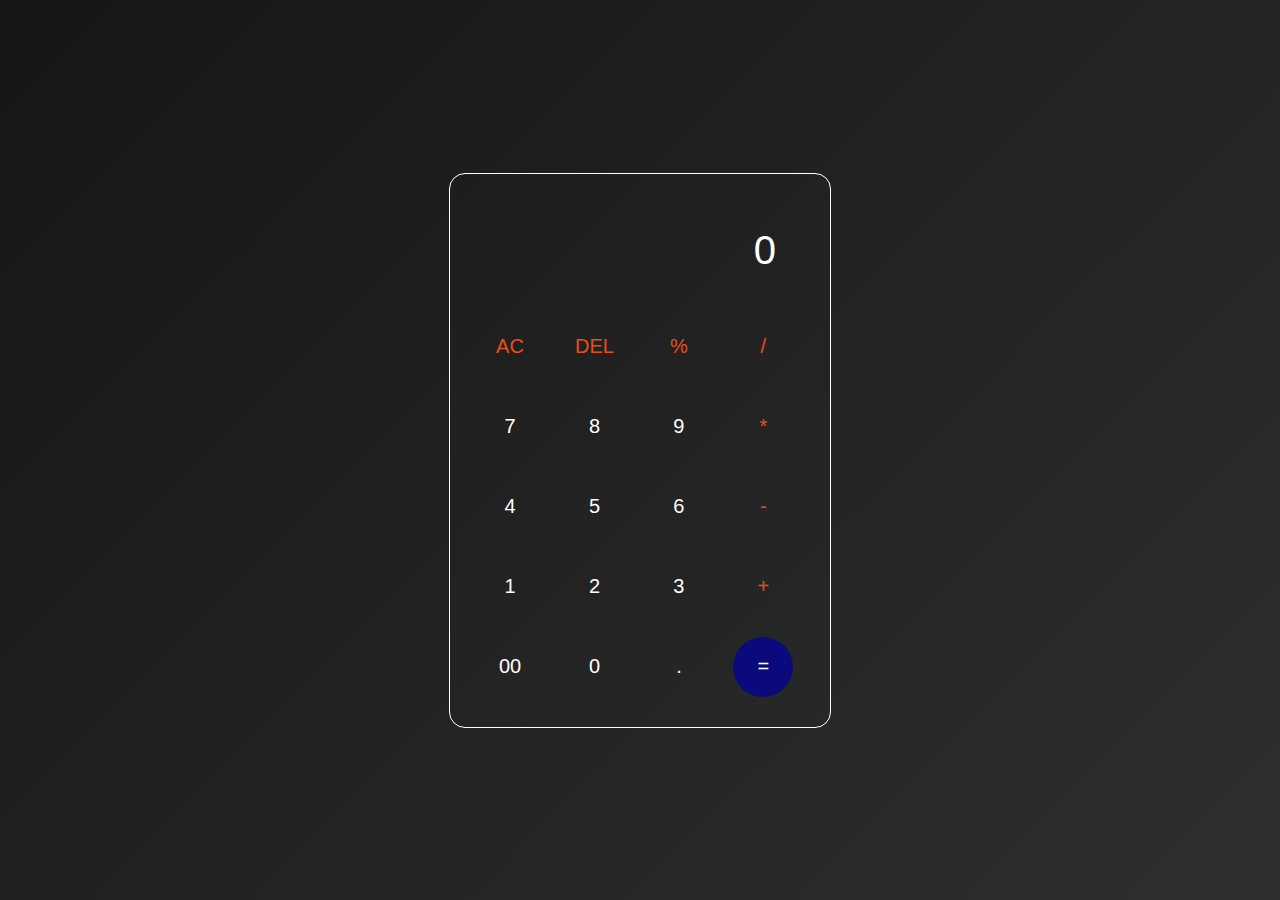
<file: task-1/index.html>
<html lang="en">
<head>
    <meta charset="UTF-8">
    <meta name="viewport" content="width=device-width, initial-scale=1.0">
    <link rel="stylesheet" href="style.css">
    <title>Calculator</title>
</head>
<body>
    <div class="Calculator">
        <input type="text" placeholder="0" id="inputBox">
        <div>
            <button class="op">AC</button>
            <button class="op">DEL</button>
            <button class="op">%</button>
            <button class="op">/</button>
        </div>
        <div>
            <button>7</button>
            <button>8</button>
            <button>9</button>
            <button class="op">*</button>
        </div>
        <div>
            <button>4</button>
            <button>5</button>
            <button>6</button>
            <button class="op">-</button>
        </div>
        <div>
            <button>1</button>
            <button>2</button>
            <button>3</button>
            <button class="op">+</button>
        </div>
        <div>
            <button>00</button>
            <button>0</button>
            <button>.</button>
            <button class="equal">=</button>
        </div>
    </div>
    <script src="script.js"></script>
</body>
</html>
</file>
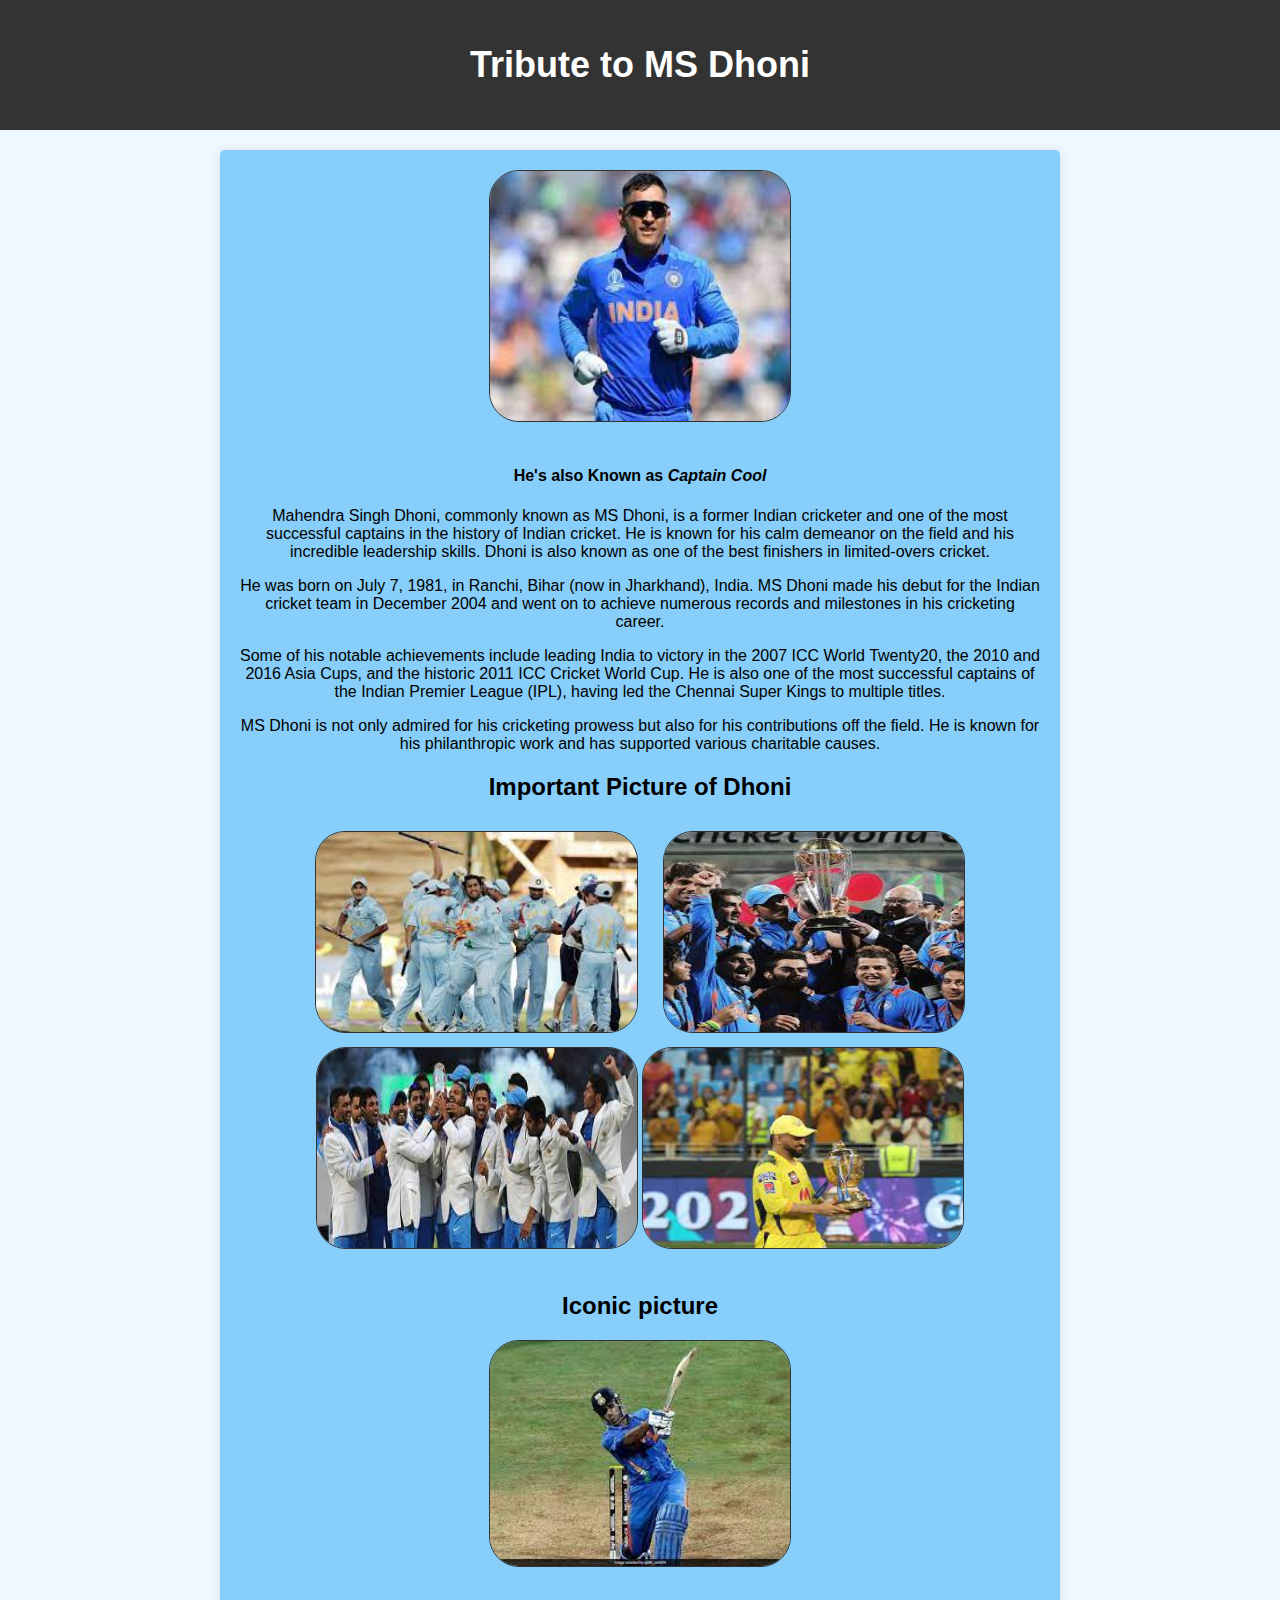
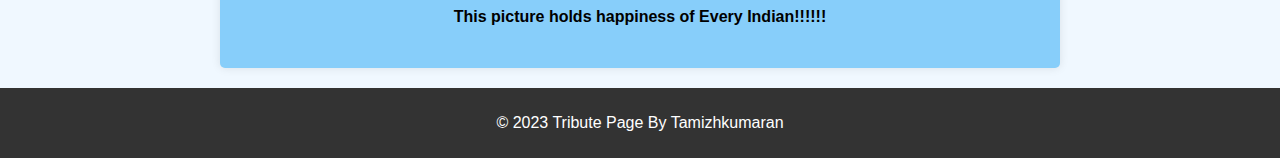
<file: task-2/index.html>
<!DOCTYPE html>
<html lang="en">
<head>
    <meta charset="UTF-8">
    <meta name="viewport" content="width=device-width, initial-scale=1.0">
    <link rel="stylesheet" href="styles.css">
    <title>Tribute to MS Dhoni</title>
</head>
<body>
    <header>
        <h1>Tribute to MS Dhoni</h1>
    </header>
    <main>
        <section id="tribute-info">
            <img id="pic"src="images/profile.png" alt="profile_pic" width="300px" height="250px">
            <h4>He's also Known as <i><b>Captain Cool</b></i></h4>
            <p>Mahendra Singh Dhoni, commonly known as MS Dhoni, is a former Indian cricketer and one of the most successful captains in the history of Indian cricket. He is known for his calm demeanor on the field and his incredible leadership skills. Dhoni is also known as one of the best finishers in limited-overs cricket.</p>
            <p>He was born on July 7, 1981, in Ranchi, Bihar (now in Jharkhand), India. MS Dhoni made his debut for the Indian cricket team in December 2004 and went on to achieve numerous records and milestones in his cricketing career.</p>
            <p>Some of his notable achievements include leading India to victory in the 2007 ICC World Twenty20, the 2010 and 2016 Asia Cups, and the historic 2011 ICC Cricket World Cup. He is also one of the most successful captains of the Indian Premier League (IPL), having led the Chennai Super Kings to multiple titles.</p>
            <p>MS Dhoni is not only admired for his cricketing prowess but also for his contributions off the field. He is known for his philanthropic work and has supported various charitable causes.</p>
            <h2>Important Picture of Dhoni</h2>
            <div class="image-container">
                <img id="pic"src="images/2007 cup.png" alt="" height="200">
                <img id="pic"src="images/2011 cup.png" alt="" width="300" height="200">
            </div>
        
            <div class="bottom-image">
                <img id="pic"src="images/2013_cup.png" alt="" width="320" height="200">
                 <img id="pic"src="images/ipl_cup.png" alt="" width="320" height="200">
            </div>
        </section>
        <section id="tribute-info">
            <h2>Iconic picture</h2>
            <div class="center"> 
                <img class="iconic"src="images/best_pic.png" alt="" width="300px">
            </div>
            <h4>This picture holds happiness of Every Indian!!!!!!</h4>
        </section>
    </main>
    <footer>
        <p>© 2023 Tribute Page By Tamizhkumaran</p>
    </footer>
</body>
</html>
</file>
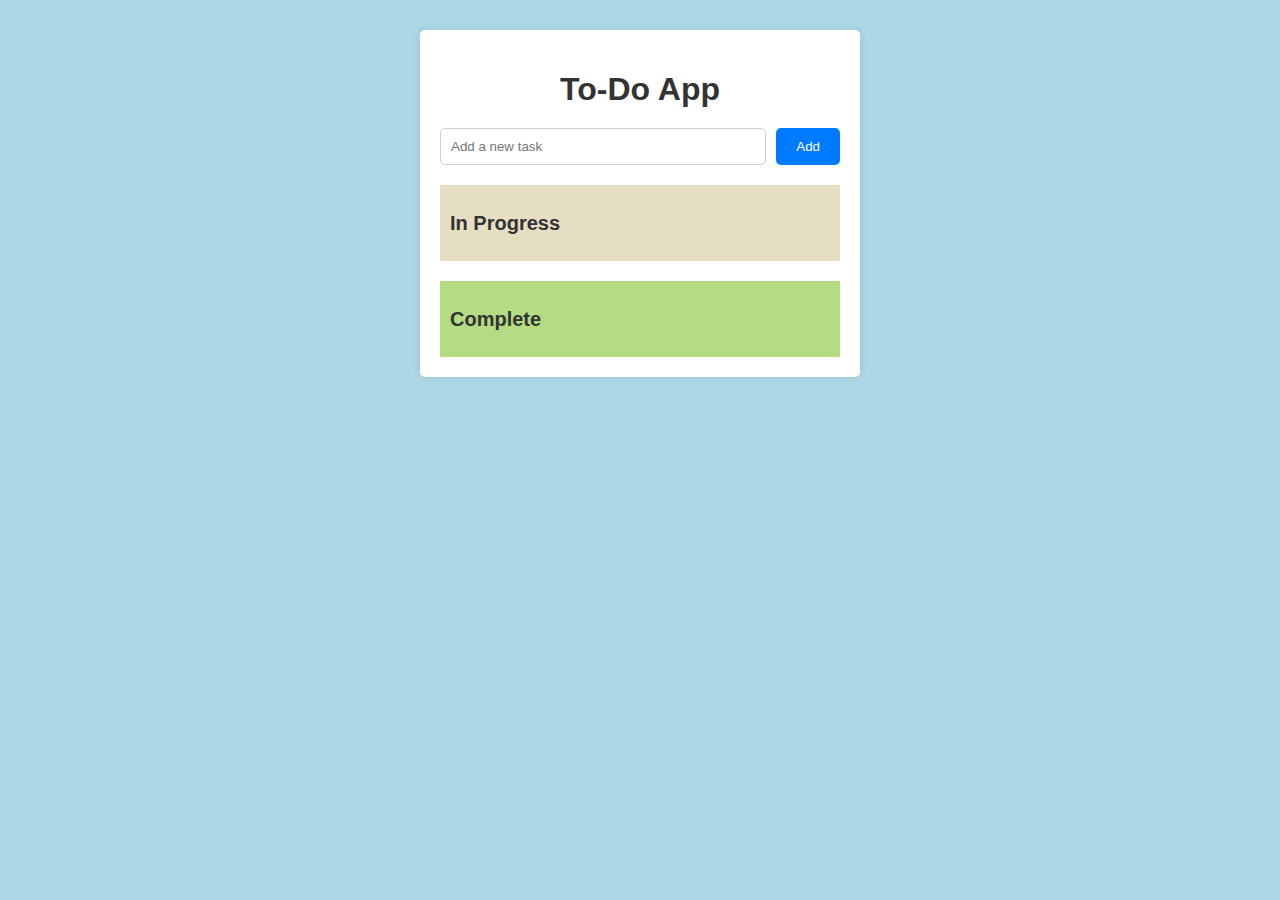
<file: task-3/index.html>
<!DOCTYPE html>
<html lang="en">
<head>
    <meta charset="UTF-8">
    <meta name="viewport" content="width=device-width, initial-scale=1.0">
    <link rel="stylesheet" href="style.css">
    <title>To-Do App</title>
</head>
<body>
    <div class="container">
        <h1>To-Do App</h1>
        <div class="input-container">
            <input type="text" id="task" placeholder="Add a new task">
            <button id="add-task">Add</button>
        </div>
        <section id="in-progress">
            <h2>In Progress</h2>
            <ul id="in-progress-list">
               
            </ul>
        </section>
        <section id="complete">
            <h2>Complete</h2>
            <ul id="complete-list">
               
            </ul>
        </section>
    </div>
    <script src="script.js"></script>
</body>
</html>
</file>
<file: task-1/style.css>
*{
    margin: 0;
    padding: 0;
    box-sizing: border-box;
    font-family: 'Poppins',sans-serif;
}
body{
    width: 100%;
    height: 100vh;
    display: flex;
    justify-content: center;
    align-items: center;
    background: linear-gradient(135deg,#171616,#2e2f30);
}
.calculator{
    border: 1px solid #ffffff;
    padding: 20px;
    border-radius: 16px;
    background: transparent;
    color: #fff;
}

input{
    width: 320px;
    border: none;
    padding: 24px;
    margin: 10px;
    background: transparent;
    font-size: 40px;
    text-align: right;
    cursor: pointer;
    color: #ffffff;
}

input::placeholder{
    color: #ffffff;
}

button{
    border: none;
    width: 60px;
    height: 60px;
    margin: 10px;
    border-radius: 50%;
    background: transparent;
    color: #ffffff;
    font-size: 20px;
    cursor: pointer;
}

.equal{
    background-color: #0a0a7d;
}

.op{
    color: rgb(230, 80, 20);
}
</file>
<file: task-2/styles.css>
body {
    font-family: 'poppins', sans-serif;
    background-color: #f0f0f0;
    box-sizing: border-box;
    margin: 0;
    padding: 0;
    background-color: aliceblue;
}

header {
    background-color: #333;
    color: #fff;
    text-align: center;
    padding: 20px;
}

h1 {
    font-size: 36px;
}

main {
    max-width: 800px;
    margin: 20px auto;
    padding: 20px;
    background-color: lightskyblue;
    border-radius: 5px;
    box-shadow: 0 0 10px rgba(0, 0, 0, 0.1);
}

#tribute-info {
    text-align: center;
}

img {
    max-width: 100%;
    border-radius: 5px;
    margin-bottom: 20px;
}

footer {
    text-align: center;
    background-color: #333;
    color: #fff;
    padding: 10px 0;
}
#pic{
    border-radius: 30px;
    border: 1px solid #333;

}
.iconic{
    display: flex;
    justify-content: center;
    align-items: center;
   border-radius: 30px;
   border: 1px solid #333;
}
.center {
    display: flex;
    justify-content: center;
    align-items: center;
  }
  .image-container {
    text-align: center;
}

.image-container img {
    display: inline-block;
    margin: 10px; 
}

.bottom-images {
    position: absolute;
    bottom: 0;
    left: 0;
    width: 100%;
    text-align: center;
}

.bottom-images img {
    display: inline-block;
    margin: 20px; 
}
</file>
<file: task-3/style.css>
body {
  font-family: 'poppins', sans-serif;
  background-color: #f0f0f0;
  margin: 0;
  padding: 0;
  background-color: lightblue;
}

.container {
  background-color: lightgray;
  max-width: 400px;
  margin: 30px auto;
  background-color: #fff;
  border-radius: 5px;
  padding: 20px;
  box-shadow: 0 0 10px rgba(0, 0, 0, 0.1);
}

h1 {
  text-align: center;
  margin-bottom: 20px;
  color: #333;
}

.input-container {
  display: flex;
}

input[type="text"] {
  flex: 1;
  padding: 10px;
  border: 1px solid #ccc;
  border-radius: 5px;
  margin-right: 10px;
}

button {
  background-color: #007BFF;
  color: #fff;
  border: none;
  border-radius: 5px;
  padding: 10px 20px;
  cursor: pointer;
}

section {
  margin-top: 20px;
  padding: 10px;
}

section h2 {
  font-size: 20px;
  color: #333;
  margin-bottom: 10px;
}

ul {
  list-style: none;
  padding: 0;
}

li {
  display: flex;
  justify-content: space-between;
  align-items: center;
  padding: 10px 0;
  border-bottom: 1px solid #ccc;
}

.delete-button {
  background-color: #FF4444;
  color: #fff;
  border: none;
  border-radius: 5px;
  padding: 5px 10px;
  cursor: pointer;
}

#in-progress {
  background-color: #e6dec3; 
}


#complete {
  background-color: #b3dc83; 
}

.task-text.completed {
  text-decoration: line-through;
  color: #777;
}
</file>
